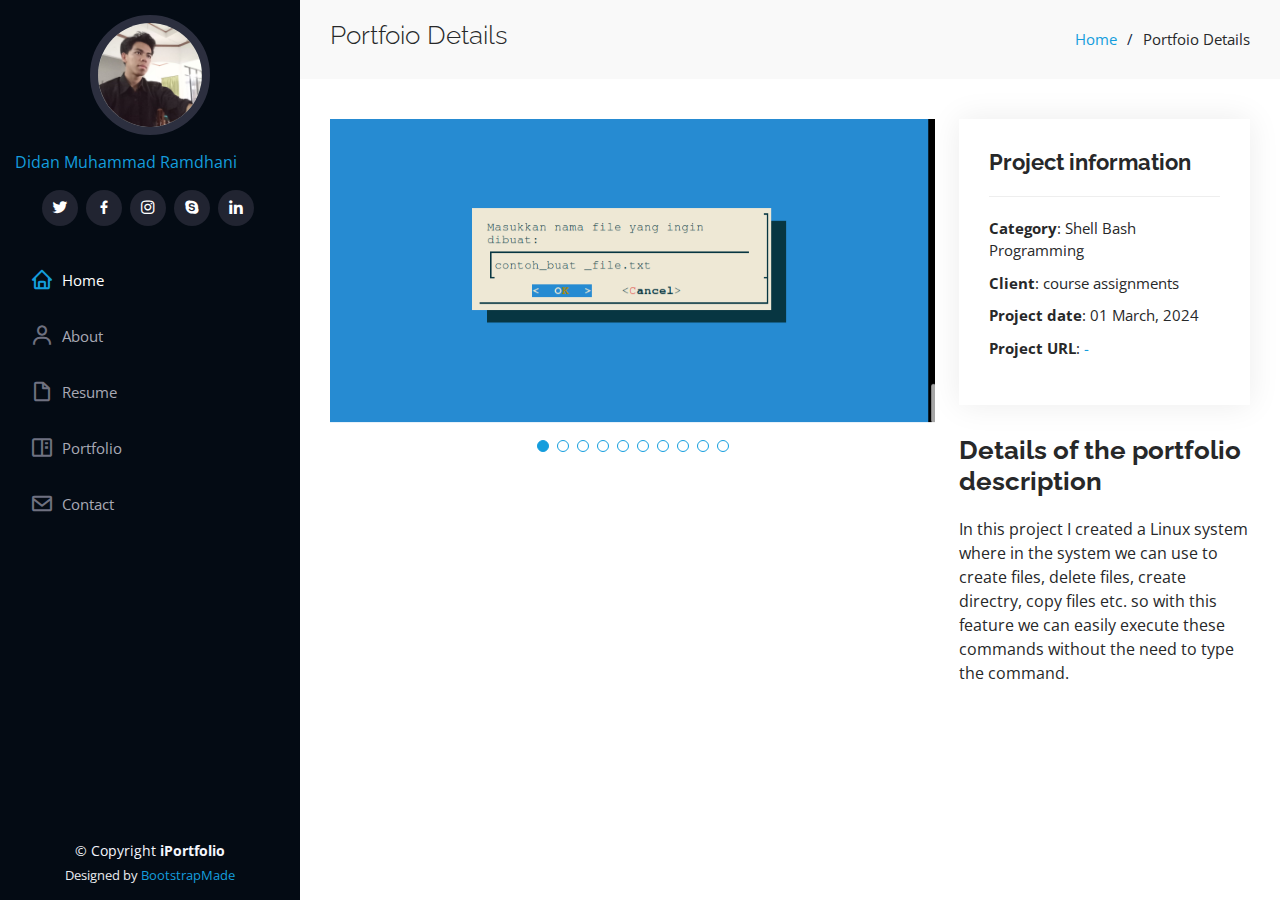
<file: portfolio-details.html>
<!DOCTYPE html>
<html lang="en">

<head>
  <meta charset="utf-8">
  <meta content="width=device-width, initial-scale=1.0" name="viewport">

  <title>Portfolio Details - iPortfolio Bootstrap Template</title>
  <meta content="" name="description">
  <meta content="" name="keywords">

  <!-- Favicons -->
  <link href="assets/img/favicon.png" rel="icon">
  <link href="assets/img/apple-touch-icon.png" rel="apple-touch-icon">

  <!-- Google Fonts -->
  <link href="https://fonts.googleapis.com/css?family=Open+Sans:300,300i,400,400i,600,600i,700,700i|Raleway:300,300i,400,400i,500,500i,600,600i,700,700i|Poppins:300,300i,400,400i,500,500i,600,600i,700,700i" rel="stylesheet">

  <!-- Vendor CSS Files -->
  <link href="assets/vendor/aos/aos.css" rel="stylesheet">
  <link href="assets/vendor/bootstrap/css/bootstrap.min.css" rel="stylesheet">
  <link href="assets/vendor/bootstrap-icons/bootstrap-icons.css" rel="stylesheet">
  <link href="assets/vendor/boxicons/css/boxicons.min.css" rel="stylesheet">
  <link href="assets/vendor/glightbox/css/glightbox.min.css" rel="stylesheet">
  <link href="assets/vendor/swiper/swiper-bundle.min.css" rel="stylesheet">

  <!-- Template Main CSS File -->
  <link href="assets/css/style.css" rel="stylesheet">

  <!-- =======================================================
  * Template Name: iPortfolio
  * Template URL: https://bootstrapmade.com/iportfolio-bootstrap-portfolio-websites-template/
  * Updated: Mar 17 2024 with Bootstrap v5.3.3
  * Author: BootstrapMade.com
  * License: https://bootstrapmade.com/license/
  ======================================================== -->
</head>

<body>

  <!-- ======= Mobile nav toggle button ======= -->
  <i class="bi bi-list mobile-nav-toggle d-xl-none"></i>

  <!-- ======= Header ======= -->
  <header id="header">
    <div class="d-flex flex-column">

      <div class="profile">
        <img src="assets/img/bulat.jpg" alt="" class="img-fluid rounded-circle">
        <h0 class="text-light"><a href="index.html">Didan Muhammad Ramdhani</a></h0>
        <div class="social-links mt-3 text-center">
          <a href="#" class="twitter"><i class="bx bxl-twitter"></i></a>
          <a href="#" class="facebook"><i class="bx bxl-facebook"></i></a>
          <a href="#" class="instagram"><i class="bx bxl-instagram"></i></a>
          <a href="#" class="google-plus"><i class="bx bxl-skype"></i></a>
          <a href="#" class="linkedin"><i class="bx bxl-linkedin"></i></a>
        </div>
      </div>

      <nav id="navbar" class="nav-menu navbar">
        <ul>
          <li><a href="#hero" class="nav-link scrollto active"><i class="bx bx-home"></i> <span>Home</span></a></li>
          <li><a href="#about" class="nav-link scrollto"><i class="bx bx-user"></i> <span>About</span></a></li>
          <li><a href="#resume" class="nav-link scrollto"><i class="bx bx-file-blank"></i> <span>Resume</span></a></li>
          <li><a href="#portfolio" class="nav-link scrollto"><i class="bx bx-book-content"></i> <span>Portfolio</span></a></li>
          <li><a href="#contact" class="nav-link scrollto"><i class="bx bx-envelope"></i> <span>Contact</span></a></li>
        </ul>
      </nav><!-- .nav-menu -->
    </div>
  </header><!-- End Header -->

  <main id="main">

    <!-- ======= Breadcrumbs ======= -->
    <section id="breadcrumbs" class="breadcrumbs">
      <div class="container">

        <div class="d-flex justify-content-between align-items-center">
          <h2>Portfoio Details</h2>
          <ol>
            <li><a href="index.html">Home</a></li>
            <li>Portfoio Details</li>
          </ol>
        </div>

      </div>
    </section><!-- End Breadcrumbs -->

    <!-- ======= Portfolio Details Section ======= -->
    <section id="portfolio-details" class="portfolio-details">
      <div class="container">

        <div class="row gy-4">

          <div class="col-lg-8">
            <div class="portfolio-details-slider swiper">
              <div class="swiper-wrapper align-items-center">

                <div class="swiper-slide">
                  <img src="assets/img/portfolio/1 isi.png" alt="">
                </div>

                <div class="swiper-slide">
                  <img src="assets/img/portfolio/2 isi.png" alt="">
                </div>

                <div class="swiper-slide">
                  <img src="assets/img/portfolio/3 isi.png" alt="">
                </div>

                <div class="swiper-slide">
                  <img src="assets/img/portfolio/4 isi.png" alt="">
                </div>

                <div class="swiper-slide">
                  <img src="assets/img/portfolio/5 isi.png" alt="">
                </div>

                <div class="swiper-slide">
                  <img src="assets/img/portfolio/6isi.png" alt="">
                </div>

                <div class="swiper-slide">
                  <img src="assets/img/portfolio/7isi.png" alt="">
                </div>

                <div class="swiper-slide">
                  <img src="assets/img/portfolio/8isi.png" alt="">
                </div>

                <div class="swiper-slide">
                  <img src="assets/img/portfolio/4 isi.png" alt="">
                </div>

                <div class="swiper-slide">
                  <img src="assets/img/portfolio/9isi.png" alt="">
                </div>

              </div>
              <div class="swiper-pagination"></div>
            </div>
          </div>

          <div class="col-lg-4">
            <div class="portfolio-info">
              <h3>Project information</h3>
              <ul>
                <li><strong>Category</strong>: Shell Bash Programming</li>
                <li><strong>Client</strong>: course assignments</li>
                <li><strong>Project date</strong>: 01 March, 2024</li>
                <li><strong>Project URL</strong>: <a href="#">-</a></li>
              </ul>
            </div>
            <div class="portfolio-description">
              <h2>Details of the portfolio description</h2>
              <p>
                In this project I created a Linux system where in the system we can use to create files, delete files, create directry, copy files etc. so with this feature we can easily execute these commands without the need to type the command.
              </p>
            </div>
          </div>

        </div>

      </div>
    </section><!-- End Portfolio Details Section -->

  </main><!-- End #main -->

  
  <!-- ======= Footer ======= -->
  <footer id="footer">
    <div class="container">
      <div class="copyright">
        &copy; Copyright <strong><span>iPortfolio</span></strong>
      </div>
      <div class="credits">
        <!-- All the links in the footer should remain intact. -->
        <!-- You can delete the links only if you purchased the pro version. -->
        <!-- Licensing information: https://bootstrapmade.com/license/ -->
        <!-- Purchase the pro version with working PHP/AJAX contact form: https://bootstrapmade.com/iportfolio-bootstrap-portfolio-websites-template/ -->
        Designed by <a href="https://bootstrapmade.com/">BootstrapMade</a>
      </div>
    </div>
  </footer><!-- End  Footer -->

  <a href="#" class="back-to-top d-flex align-items-center justify-content-center"><i class="bi bi-arrow-up-short"></i></a>

  <!-- Vendor JS Files -->
  <script src="assets/vendor/purecounter/purecounter_vanilla.js"></script>
  <script src="assets/vendor/aos/aos.js"></script>
  <script src="assets/vendor/bootstrap/js/bootstrap.bundle.min.js"></script>
  <script src="assets/vendor/glightbox/js/glightbox.min.js"></script>
  <script src="assets/vendor/isotope-layout/isotope.pkgd.min.js"></script>
  <script src="assets/vendor/swiper/swiper-bundle.min.js"></script>
  <script src="assets/vendor/typed.js/typed.umd.js"></script>
  <script src="assets/vendor/waypoints/noframework.waypoints.js"></script>
  <script src="assets/vendor/php-email-form/validate.js"></script>

  <!-- Template Main JS File -->
  <script src="assets/js/main.js"></script>

</body>

</html>
</file>
<file: assets/css/style.css>
/**
* Template Name: iPortfolio
* Template URL: https://bootstrapmade.com/iportfolio-bootstrap-portfolio-websites-template/
* Updated: Mar 17 2024 with Bootstrap v5.3.3
* Author: BootstrapMade.com
* License: https://bootstrapmade.com/license/
*/

/*--------------------------------------------------------------
# General
--------------------------------------------------------------*/
body {
  font-family: "Open Sans", sans-serif;
  color: #272829;
}

a {
  color: #149ddd;
  text-decoration: none;
}

a:hover {
  color: #37b3ed;
  text-decoration: none;
}

h1,
h2,
h3,
h4,
h5,
h6 {
  font-family: "Raleway", sans-serif;
}

/*--------------------------------------------------------------
# Back to top button
--------------------------------------------------------------*/
.back-to-top {
  position: fixed;
  visibility: hidden;
  opacity: 0;
  right: 15px;
  bottom: 15px;
  z-index: 996;
  background: #149ddd;
  width: 40px;
  height: 40px;
  border-radius: 50px;
  transition: all 0.4s;
}

.back-to-top i {
  font-size: 28px;
  color: #fff;
  line-height: 0;
}

.back-to-top:hover {
  background: #2eafec;
  color: #fff;
}

.back-to-top.active {
  visibility: visible;
  opacity: 1;
}

/*--------------------------------------------------------------
# Header
--------------------------------------------------------------*/
#header {
  position: fixed;
  top: 0;
  left: 0;
  bottom: 0;
  width: 300px;
  transition: all ease-in-out 0.5s;
  z-index: 9997;
  transition: all 0.5s;
  padding: 0 15px;
  background: #040b14;
  overflow-y: auto;
}

#header .profile img {
  margin: 15px auto;
  display: block;
  width: 120px;
  border: 8px solid #2c2f3f;
}

#header .profile h1 {
  font-size: 24px;
  margin: 0;
  padding: 0;
  font-weight: 600;
  -moz-text-align-last: center;
  text-align-last: center;
  font-family: "Poppins", sans-serif;
}

#header .profile h1 a,
#header .profile h1 a:hover {
  color: #fff;
  text-decoration: none;
}

#header .profile .social-links a {
  font-size: 18px;
  display: inline-block;
  background: #212431;
  color: #fff;
  line-height: 1;
  padding: 8px 0;
  margin-right: 4px;
  border-radius: 50%;
  text-align: center;
  width: 36px;
  height: 36px;
  transition: 0.3s;
}

#header .profile .social-links a:hover {
  background: #149ddd;
  color: #fff;
  text-decoration: none;
}

#main {
  margin-left: 300px;
}

.container,
.container-fluid {
  padding-left: 30px;
  padding-right: 30px;
}

@media (max-width: 1199px) {
  #header {
    left: -300px;
  }

  #main {
    margin-left: 0;
  }

  .container,
  .container-fluid {
    padding-left: 12px;
    padding-right: 12px;
  }
}

/*--------------------------------------------------------------
# Navigation Menu
--------------------------------------------------------------*/
/* Desktop Navigation */
.nav-menu {
  padding: 30px 0 0 0;
}

.nav-menu * {
  margin: 0;
  padding: 0;
  list-style: none;
}

.nav-menu>ul>li {
  position: relative;
  white-space: nowrap;
}

.nav-menu a,
.nav-menu a:focus {
  display: flex;
  align-items: center;
  color: #a8a9b4;
  padding: 12px 15px;
  margin-bottom: 8px;
  transition: 0.3s;
  font-size: 15px;
}

.nav-menu a i,
.nav-menu a:focus i {
  font-size: 24px;
  padding-right: 8px;
  color: #6f7180;
}

.nav-menu a:hover,
.nav-menu .active,
.nav-menu .active:focus,
.nav-menu li:hover>a {
  text-decoration: none;
  color: #fff;
}

.nav-menu a:hover i,
.nav-menu .active i,
.nav-menu .active:focus i,
.nav-menu li:hover>a i {
  color: #149ddd;
}

/* Mobile Navigation */
.mobile-nav-toggle {
  position: fixed;
  right: 15px;
  top: 15px;
  z-index: 9998;
  border: 0;
  font-size: 24px;
  transition: all 0.4s;
  outline: none !important;
  background-color: #149ddd;
  color: #fff;
  width: 40px;
  height: 40px;
  display: inline-flex;
  align-items: center;
  justify-content: center;
  line-height: 0;
  border-radius: 50px;
  cursor: pointer;
}

.mobile-nav-active {
  overflow: hidden;
}

.mobile-nav-active #header {
  left: 0;
}

/*--------------------------------------------------------------
# Hero Section
--------------------------------------------------------------*/
#hero {
  width: 100%;
  height: 100vh;
  background: url("../img/hero.JPG") top center;
  background-size: cover;
}

#hero:before {
  content: "";
  background: rgba(5, 13, 24, 0.3);
  position: absolute;
  bottom: 0;
  top: 0;
  left: 0;
  right: 0;
  z-index: 1;
}

#hero .hero-container {
  position: relative;
  z-index: 2;
  min-width: 300px;
}

#hero h1 {
  margin: 0 0 10px 0;
  font-size: 64px;
  font-weight: 700;
  line-height: 56px;
  color: #fff;
}

#hero p {
  color: #fff;
  margin-bottom: 50px;
  font-size: 26px;
  font-family: "Poppins", sans-serif;
}

#hero p span {
  color: #fff;
  padding-bottom: 4px;
  letter-spacing: 1px;
  border-bottom: 3px solid #149ddd;
}

@media (min-width: 1024px) {
  #hero {
    background-attachment: fixed;
  }
}

@media (max-width: 768px) {
  #hero h1 {
    font-size: 28px;
    line-height: 36px;
  }

  #hero h2 {
    font-size: 18px;
    line-height: 24px;
    margin-bottom: 30px;
  }
}

/*--------------------------------------------------------------
# Sections General
--------------------------------------------------------------*/
section {
  padding: 60px 0;
  overflow: hidden;
}

.section-bg {
  background: #f5f8fd;
}

.section-title {
  padding-bottom: 30px;
}

.section-title h2 {
  font-size: 32px;
  font-weight: bold;
  margin-bottom: 20px;
  padding-bottom: 20px;
  position: relative;
  color: #173b6c;
}

.section-title h2::after {
  content: "";
  position: absolute;
  display: block;
  width: 50px;
  height: 3px;
  background: #149ddd;
  bottom: 0;
  left: 0;
}

.section-title p {
  margin-bottom: 0;
}

/*--------------------------------------------------------------
# About
--------------------------------------------------------------*/
.about .content h3 {
  font-weight: 700;
  font-size: 26px;
  color: #173b6c;
}

.about .content ul {
  list-style: none;
  padding: 0;
}

.about .content ul li {
  margin-bottom: 20px;
  display: flex;
  align-items: center;
}

.about .content ul strong {
  margin-right: 10px;
}

.about .content ul i {
  font-size: 16px;
  margin-right: 5px;
  color: #149ddd;
  line-height: 0;
}

.about .content p:last-child {
  margin-bottom: 0;
}

/*--------------------------------------------------------------
# Facts
--------------------------------------------------------------*/
.facts {
  padding-bottom: 30px;
}

.facts .count-box {
  padding: 30px;
  width: 100%;
}

.facts .count-box i {
  display: block;
  font-size: 44px;
  color: #149ddd;
  float: left;
  line-height: 0;
}

.facts .count-box span {
  font-size: 48px;
  line-height: 40px;
  display: block;
  font-weight: 700;
  color: #050d18;
  margin-left: 60px;
}

.facts .count-box p {
  padding: 15px 0 0 0;
  margin: 0 0 0 60px;
  font-family: "Raleway", sans-serif;
  font-size: 14px;
  color: #122f57;
}

.facts .count-box a {
  font-weight: 600;
  display: block;
  margin-top: 20px;
  color: #122f57;
  font-size: 15px;
  font-family: "Poppins", sans-serif;
  transition: ease-in-out 0.3s;
}

.facts .count-box a:hover {
  color: #1f5297;
}

/*--------------------------------------------------------------
# Akills
--------------------------------------------------------------*/
.skills .progress {
  height: 60px;
  display: block;
  background: none;
  border-radius: 0;
}

.skills .progress .skill {
  padding: 0;
  margin: 0 0 6px 0;
  text-transform: uppercase;
  display: block;
  font-weight: 600;
  font-family: "Poppins", sans-serif;
  color: #050d18;
}

.skills .progress .skill .val {
  float: right;
  font-style: normal;
}

.skills .progress-bar-wrap {
  background: #dce8f8;
  height: 10px;
}

.skills .progress-bar {
  width: 1px;
  height: 10px;
  transition: 0.9s;
  background-color: #149ddd;
}

/*--------------------------------------------------------------
# Resume
--------------------------------------------------------------*/
.resume .resume-title {
  font-size: 26px;
  font-weight: 700;
  margin-top: 20px;
  margin-bottom: 20px;
  color: #050d18;
}

.resume .resume-item {
  padding: 0 0 20px 20px;
  margin-top: -2px;
  border-left: 2px solid #1f5297;
  position: relative;
}

.resume .resume-item h4 {
  line-height: 18px;
  font-size: 18px;
  font-weight: 600;
  text-transform: uppercase;
  font-family: "Poppins", sans-serif;
  color: #050d18;
  margin-bottom: 10px;
}

.resume .resume-item h5 {
  font-size: 16px;
  background: #e4edf9;
  padding: 5px 15px;
  display: inline-block;
  font-weight: 600;
  margin-bottom: 10px;
}

.resume .resume-item ul {
  padding-left: 20px;
}

.resume .resume-item ul li {
  padding-bottom: 10px;
}

.resume .resume-item:last-child {
  padding-bottom: 0;
}

.resume .resume-item::before {
  content: "";
  position: absolute;
  width: 16px;
  height: 16px;
  border-radius: 50px;
  left: -9px;
  top: 0;
  background: #fff;
  border: 2px solid #1f5297;
}

/*--------------------------------------------------------------
# Portfolio
--------------------------------------------------------------*/
.portfolio .portfolio-item {
  margin-bottom: 30px;
}

.portfolio #portfolio-flters {
  padding: 0;
  margin: 0 auto 35px auto;
  list-style: none;
  text-align: center;
  background: #fff;
  border-radius: 50px;
  padding: 2px 15px;
}

.portfolio #portfolio-flters li {
  cursor: pointer;
  display: inline-block;
  padding: 10px 15px 8px 15px;
  font-size: 14px;
  font-weight: 600;
  line-height: 1;
  text-transform: uppercase;
  color: #272829;
  margin-bottom: 5px;
  transition: all 0.3s ease-in-out;
}

.portfolio #portfolio-flters li:hover,
.portfolio #portfolio-flters li.filter-active {
  color: #149ddd;
}

.portfolio #portfolio-flters li:last-child {
  margin-right: 0;
}

.portfolio .portfolio-wrap {
  transition: 0.3s;
  position: relative;
  overflow: hidden;
  z-index: 1;
}

.portfolio .portfolio-wrap::before {
  content: "";
  background: rgba(255, 255, 255, 0.5);
  position: absolute;
  left: 0;
  right: 0;
  top: 0;
  bottom: 0;
  transition: all ease-in-out 0.3s;
  z-index: 2;
  opacity: 0;
}

.portfolio .portfolio-wrap .portfolio-links {
  opacity: 1;
  left: 0;
  right: 0;
  bottom: -60px;
  z-index: 3;
  position: absolute;
  transition: all ease-in-out 0.3s;
  display: flex;
  justify-content: center;
}

.portfolio .portfolio-wrap .portfolio-links a {
  color: #fff;
  font-size: 28px;
  text-align: center;
  background: rgba(20, 157, 221, 0.75);
  transition: 0.3s;
  width: 50%;
}

.portfolio .portfolio-wrap .portfolio-links a:hover {
  background: rgba(20, 157, 221, 0.95);
}

.portfolio .portfolio-wrap .portfolio-links a+a {
  border-left: 1px solid #37b3ed;
}

.portfolio .portfolio-wrap:hover::before {
  top: 0;
  left: 0;
  right: 0;
  bottom: 0;
  opacity: 1;
}

.portfolio .portfolio-wrap:hover .portfolio-links {
  opacity: 1;
  bottom: 0;
}

/*--------------------------------------------------------------
# Portfolio Details
--------------------------------------------------------------*/
.portfolio-details {
  padding-top: 40px;
}

.portfolio-details .portfolio-details-slider img {
  width: 100%;
}

.portfolio-details .portfolio-details-slider .swiper-pagination {
  margin-top: 20px;
  position: relative;
}

.portfolio-details .portfolio-details-slider .swiper-pagination .swiper-pagination-bullet {
  width: 12px;
  height: 12px;
  background-color: #fff;
  opacity: 1;
  border: 1px solid #149ddd;
}

.portfolio-details .portfolio-details-slider .swiper-pagination .swiper-pagination-bullet-active {
  background-color: #149ddd;
}

.portfolio-details .portfolio-info {
  padding: 30px;
  box-shadow: 0px 0 30px rgba(5, 13, 24, 0.08);
}

.portfolio-details .portfolio-info h3 {
  font-size: 22px;
  font-weight: 700;
  margin-bottom: 20px;
  padding-bottom: 20px;
  border-bottom: 1px solid #eee;
}

.portfolio-details .portfolio-info ul {
  list-style: none;
  padding: 0;
  font-size: 15px;
}

.portfolio-details .portfolio-info ul li+li {
  margin-top: 10px;
}

.portfolio-details .portfolio-description {
  padding-top: 30px;
}

.portfolio-details .portfolio-description h2 {
  font-size: 26px;
  font-weight: 700;
  margin-bottom: 20px;
}

.portfolio-details .portfolio-description p {
  padding: 0;
}

/*--------------------------------------------------------------
# Services
--------------------------------------------------------------*/
.services .icon-box {
  margin-bottom: 20px;
}

.services .icon {
  float: left;
  display: flex;
  align-items: center;
  justify-content: center;
  width: 54px;
  height: 54px;
  background: #149ddd;
  border-radius: 50%;
  transition: 0.5s;
  border: 1px solid #149ddd;
}

.services .icon i {
  color: #fff;
  font-size: 24px;
  line-height: 0;
}

.services .icon-box:hover .icon {
  background: #fff;
}

.services .icon-box:hover .icon i {
  color: #149ddd;
}

.services .title {
  margin-left: 80px;
  font-weight: 700;
  margin-bottom: 15px;
  font-size: 18px;
}

.services .title a {
  color: #343a40;
}

.services .title a:hover {
  color: #149ddd;
}

.services .description {
  margin-left: 80px;
  line-height: 24px;
  font-size: 14px;
}

/*--------------------------------------------------------------
# Testimonials
--------------------------------------------------------------*/
.testimonials .testimonials-carousel,
.testimonials .testimonials-slider {
  overflow: hidden;
}

.testimonials .testimonial-item {
  box-sizing: content-box;
  text-align: center;
  min-height: 320px;
}

.testimonials .testimonial-item .testimonial-img {
  width: 90px;
  border-radius: 50%;
  margin: 0 auto;
}

.testimonials .testimonial-item h3 {
  font-size: 18px;
  font-weight: bold;
  margin: 10px 0 5px 0;
  color: #111;
}

.testimonials .testimonial-item h4 {
  font-size: 14px;
  color: #999;
  margin: 0;
}

.testimonials .testimonial-item .quote-icon-left,
.testimonials .testimonial-item .quote-icon-right {
  color: #c3e8fa;
  font-size: 26px;
}

.testimonials .testimonial-item .quote-icon-left {
  display: inline-block;
  left: -5px;
  position: relative;
}

.testimonials .testimonial-item .quote-icon-right {
  display: inline-block;
  right: -5px;
  position: relative;
  top: 10px;
}

.testimonials .testimonial-item p {
  font-style: italic;
  margin: 0 15px 15px 15px;
  padding: 20px;
  background: #fff;
  position: relative;
  margin-bottom: 35px;
  border-radius: 6px;
  box-shadow: 0px 2px 15px rgba(0, 0, 0, 0.1);
}

.testimonials .testimonial-item p::after {
  content: "";
  width: 0;
  height: 0;
  border-top: 20px solid #fff;
  border-right: 20px solid transparent;
  border-left: 20px solid transparent;
  position: absolute;
  bottom: -20px;
  left: calc(50% - 20px);
}

.testimonials .swiper-pagination {
  margin-top: 20px;
  position: relative;
}

.testimonials .swiper-pagination .swiper-pagination-bullet {
  width: 12px;
  height: 12px;
  background-color: #fff;
  opacity: 1;
  border: 1px solid #149ddd;
}

.testimonials .swiper-pagination .swiper-pagination-bullet-active {
  background-color: #149ddd;
}

/*--------------------------------------------------------------
# Contact
--------------------------------------------------------------*/
.contact {
  padding-bottom: 130px;
}

.contact .info {
  padding: 30px;
  background: #fff;
  width: 100%;
  box-shadow: 0 0 24px 0 rgba(0, 0, 0, 0.12);
}

.contact .info i {
  font-size: 20px;
  color: #149ddd;
  float: left;
  width: 44px;
  height: 44px;
  background: #dff3fc;
  display: flex;
  justify-content: center;
  align-items: center;
  border-radius: 50px;
  transition: all 0.3s ease-in-out;
}

.contact .info h4 {
  padding: 0 0 0 60px;
  font-size: 22px;
  font-weight: 600;
  margin-bottom: 5px;
  color: #050d18;
}

.contact .info p {
  padding: 0 0 10px 60px;
  margin-bottom: 20px;
  font-size: 14px;
  color: #173b6c;
}

.contact .info .email p {
  padding-top: 5px;
}

.contact .info .social-links {
  padding-left: 60px;
}

.contact .info .social-links a {
  font-size: 18px;
  display: inline-block;
  background: #333;
  color: #fff;
  line-height: 1;
  padding: 8px 0;
  border-radius: 50%;
  text-align: center;
  width: 36px;
  height: 36px;
  transition: 0.3s;
  margin-right: 10px;
}

.contact .info .social-links a:hover {
  background: #149ddd;
  color: #fff;
}

.contact .info .email:hover i,
.contact .info .address:hover i,
.contact .info .phone:hover i {
  background: #149ddd;
  color: #fff;
}

.contact .php-email-form {
  width: 100%;
  padding: 30px;
  background: #fff;
  box-shadow: 0 0 24px 0 rgba(0, 0, 0, 0.12);
}

.contact .php-email-form .form-group {
  padding-bottom: 8px;
}

.contact .php-email-form .validate {
  display: none;
  color: red;
  margin: 0 0 15px 0;
  font-weight: 400;
  font-size: 13px;
}

.contact .php-email-form .error-message {
  display: none;
  color: #fff;
  background: #ed3c0d;
  text-align: left;
  padding: 15px;
  font-weight: 600;
}

.contact .php-email-form .error-message br+br {
  margin-top: 25px;
}

.contact .php-email-form .sent-message {
  display: none;
  color: #fff;
  background: #18d26e;
  text-align: center;
  padding: 15px;
  font-weight: 600;
}

.contact .php-email-form .loading {
  display: none;
  background: #fff;
  text-align: center;
  padding: 15px;
}

.contact .php-email-form .loading:before {
  content: "";
  display: inline-block;
  border-radius: 50%;
  width: 24px;
  height: 24px;
  margin: 0 10px -6px 0;
  border: 3px solid #18d26e;
  border-top-color: #eee;
  animation: animate-loading 1s linear infinite;
}

.contact .php-email-form .form-group {
  margin-bottom: 15px;
}

.contact .php-email-form label {
  padding-bottom: 8px;
}

.contact .php-email-form input,
.contact .php-email-form textarea {
  border-radius: 0;
  box-shadow: none;
  font-size: 14px;
}

.contact .php-email-form input {
  height: 44px;
}

.contact .php-email-form textarea {
  padding: 10px 15px;
}

.contact .php-email-form button[type=submit] {
  background: #149ddd;
  border: 0;
  padding: 10px 24px;
  color: #fff;
  transition: 0.4s;
  border-radius: 4px;
}

.contact .php-email-form button[type=submit]:hover {
  background: #37b3ed;
}

@keyframes animate-loading {
  0% {
    transform: rotate(0deg);
  }

  100% {
    transform: rotate(360deg);
  }
}

/*--------------------------------------------------------------
# Breadcrumbs
--------------------------------------------------------------*/
.breadcrumbs {
  padding: 20px 0;
  background: #f9f9f9;
}

.breadcrumbs h2 {
  font-size: 26px;
  font-weight: 300;
}

.breadcrumbs ol {
  display: flex;
  flex-wrap: wrap;
  list-style: none;
  padding: 0;
  margin: 0;
  font-size: 15px;
}

.breadcrumbs ol li+li {
  padding-left: 10px;
}

.breadcrumbs ol li+li::before {
  display: inline-block;
  padding-right: 10px;
  color: #0e2442;
  content: "/";
}

@media (max-width: 768px) {
  .breadcrumbs .d-flex {
    display: block !important;
  }

  .breadcrumbs ol {
    display: block;
  }

  .breadcrumbs ol li {
    display: inline-block;
  }
}

/*--------------------------------------------------------------
# Footer
--------------------------------------------------------------*/
#footer {
  padding: 15px;
  color: #f4f6fd;
  font-size: 14px;
  position: fixed;
  left: 0;
  bottom: 0;
  width: 300px;
  z-index: 9999;
  background: #040b14;
}

#footer .copyright {
  text-align: center;
}

#footer .credits {
  padding-top: 5px;
  text-align: center;
  font-size: 13px;
  color: #eaebf0;
}

@media (max-width: 1199px) {
  #footer {
    position: static;
    width: auto;
    padding-right: 20px 15px;
  }
}
</file>
